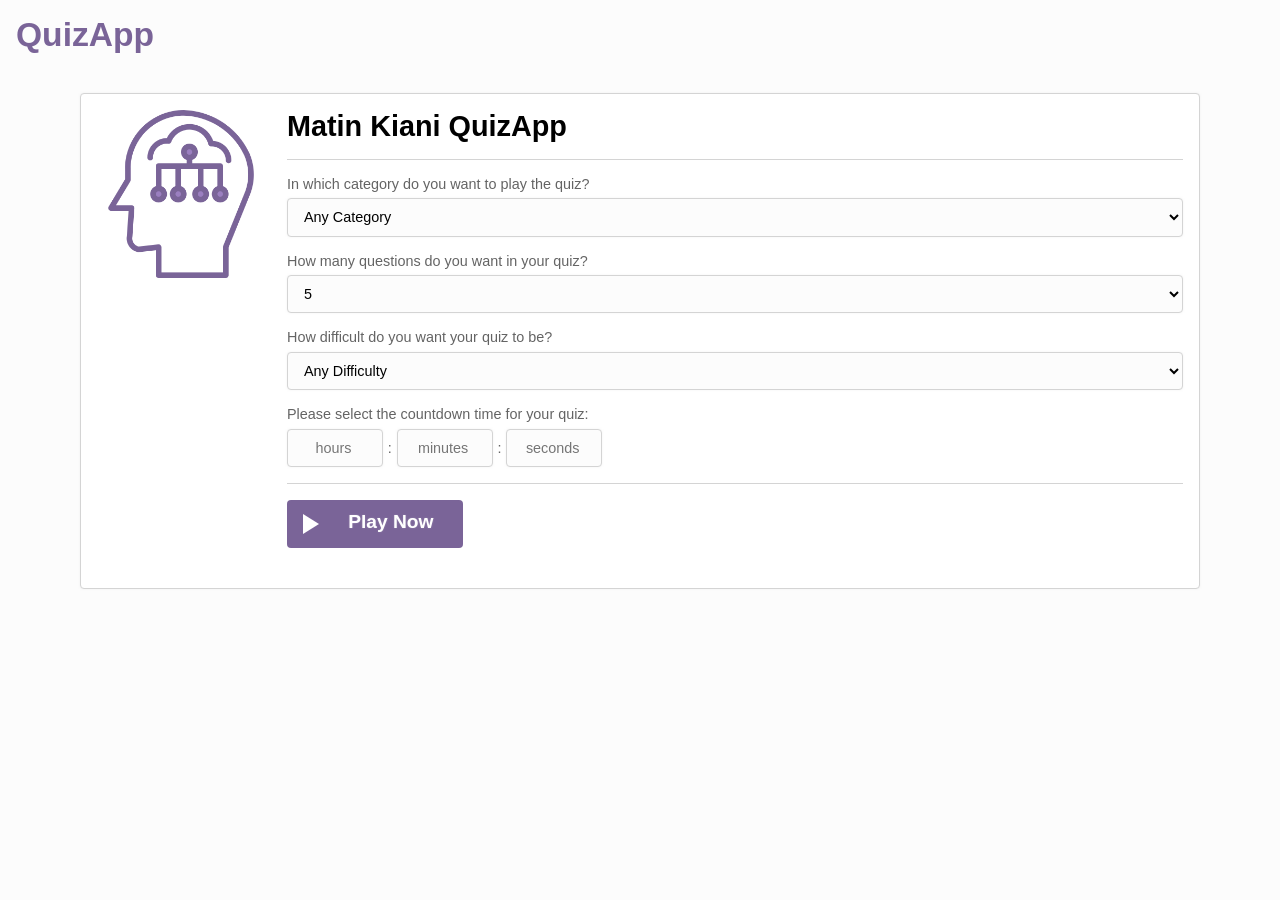
<file: MKQuizApp/index.html>
<!DOCTYPE html>
<html lang="en">
<head>
    <meta name="viewport" content="width=device-width, initial-scale=1.0, minimum-scale=1.0, maximum-scale=1.0, user-scalable=no"/>
    <meta charset="UTF-8">
    <title>QuizApp</title>
    <link rel="stylesheet" href="style.css">
</head>
<body>
    <header class="header">
        <h1>QuizApp</h1>
    </header>
    <main class="main">
        <form class="form">
            <img src="./pictures/logo.svg" alt="logo picture">
            <div>
                <h2>Matin Kiani QuizApp</h2>
                
                <span></span>
                
                <div>
                    <label for="categorySelect">In which category do you want to play the quiz?</label>
                    <select name="category-select" id="categorySelect">
                        <option value="Any Category">Any Category</option>
                        <option value="General Knowledge">General Knowledge</option>
                        <option value="History">History</option>
                        <option value="Computers">Computers</option>
                        <option value="Math">Math</option>
                        <option value="Science">Science</option>
                        <option value="Geography">Geography</option>
                    </select>
                </div>
                
                <div>
                    <label for="questionsNumberSelect">How many questions do you want in your quiz?</label>
                    <select name="questions-number-select" id="questionsNumberSelect"></select>
                </div>
                    
                <div>
                    <label for="difficultySelect">How difficult do you want your quiz to be?</label>
                    <select name="difficulty-select" id="difficultySelect">
                        <option value="Any Difficulty">Any Difficulty</option>
                        <option value="easy">Easy</option>
                        <option value="medium">Medium</option>
                        <option value="hard">Hard</option>
                    </select>
                </div>

                <div>
                    <label for="">Please select the countdown time for your quiz:</label>
                    <div>
                        <input type="number" min="0" name="hours-input" id="hoursInput" placeholder="hours" onchange="timerInputChange(event)" required>
                        <span>:</span>
                        <input type="number" min="0" max="59" name="minutes-input" id="minutesInput" placeholder="minutes" onchange="timerInputChange(event)" required>
                        <span>:</span>
                        <input type="number" min="0" max="59" name="seconds-input" id="secondsInput" placeholder="seconds" onchange="timerInputChange(event)" required>
                    </div>
                </div>

                <span></span>

                <button class="form__button">
                    <img src="./pictures/play-icon.svg" alt="play-icon">
                    <span>Play Now</span>
                </button>
            </div>
        </form>
    </main>
    
    <script type="text/javascript" src="script.js"></script>
</body>
</html>
</file>
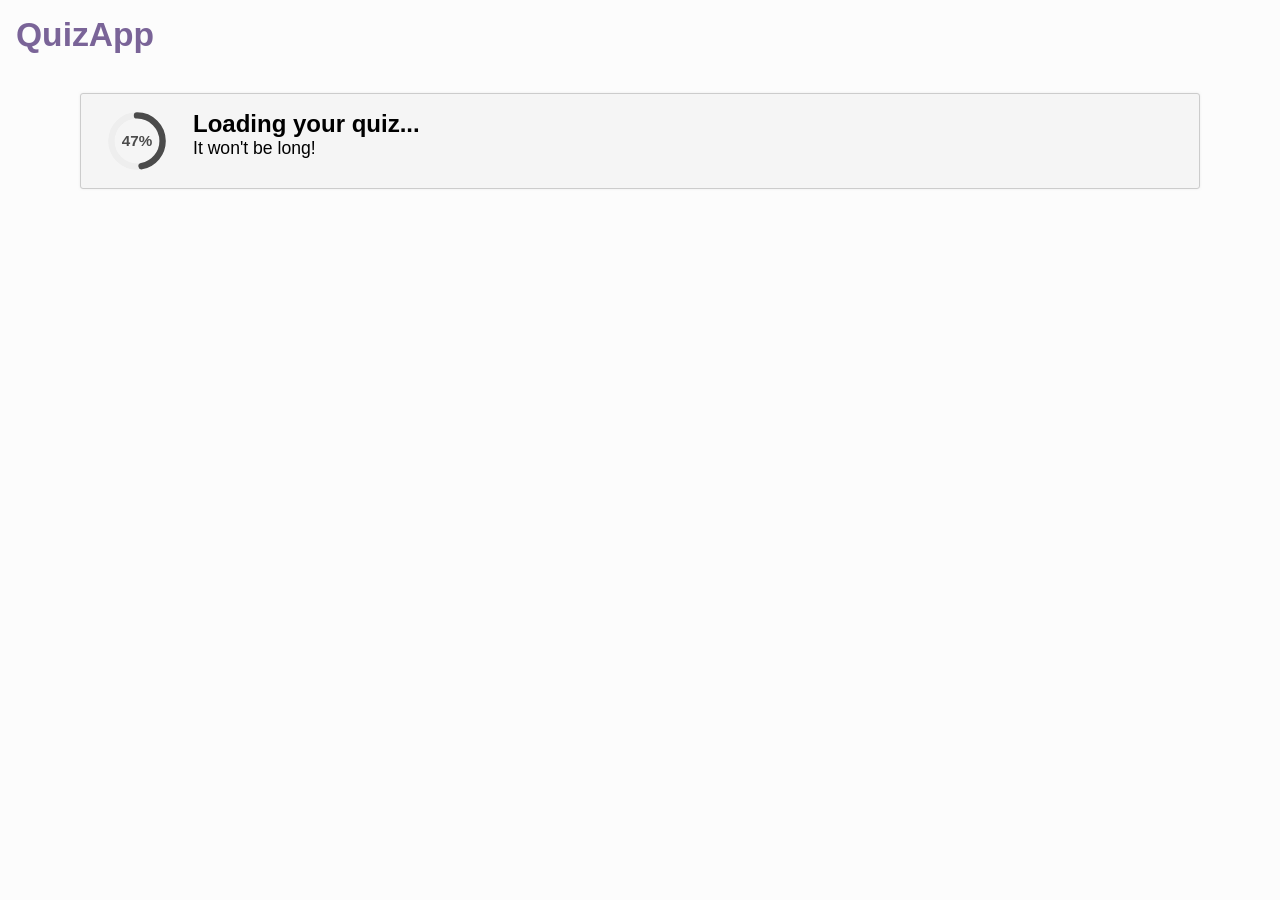
<file: MKQuizApp/loadpage/index.html>
<!DOCTYPE html>
<html lang="en">
<head>
    <meta name="viewport" content="width=device-width, initial-scale=1.0, minimum-scale=1.0, maximum-scale=1.0, user-scalable=no"/>
    <meta charset="UTF-8">
    <title>QuizApp</title>
    <link rel="stylesheet" href="style.css">
</head>
<body>
    <header class="header">
        <h1>QuizApp</h1>
    </header>
    <main class="main">
        <section>
            <div class="progress-container">
                    <svg class="progress-svg" width="4rem" height="4rem">
                    <circle class="progress-bg" cx="2rem" cy="2rem" r="1.6rem"></circle>
                    <circle class="progress-bar" cx="2rem" cy="2rem" r="1.6rem"></circle>
                </svg>
                <div class="percentage">0%</div>
            </div>
            <div>
                <h2 id="message">Loading your quiz...</h2>
                <p>It won't be long!</p>
            </div>
        </section>
    </main>
    <script type="text/javascript" src="script.js"></script>
</body>
</html>
</file>
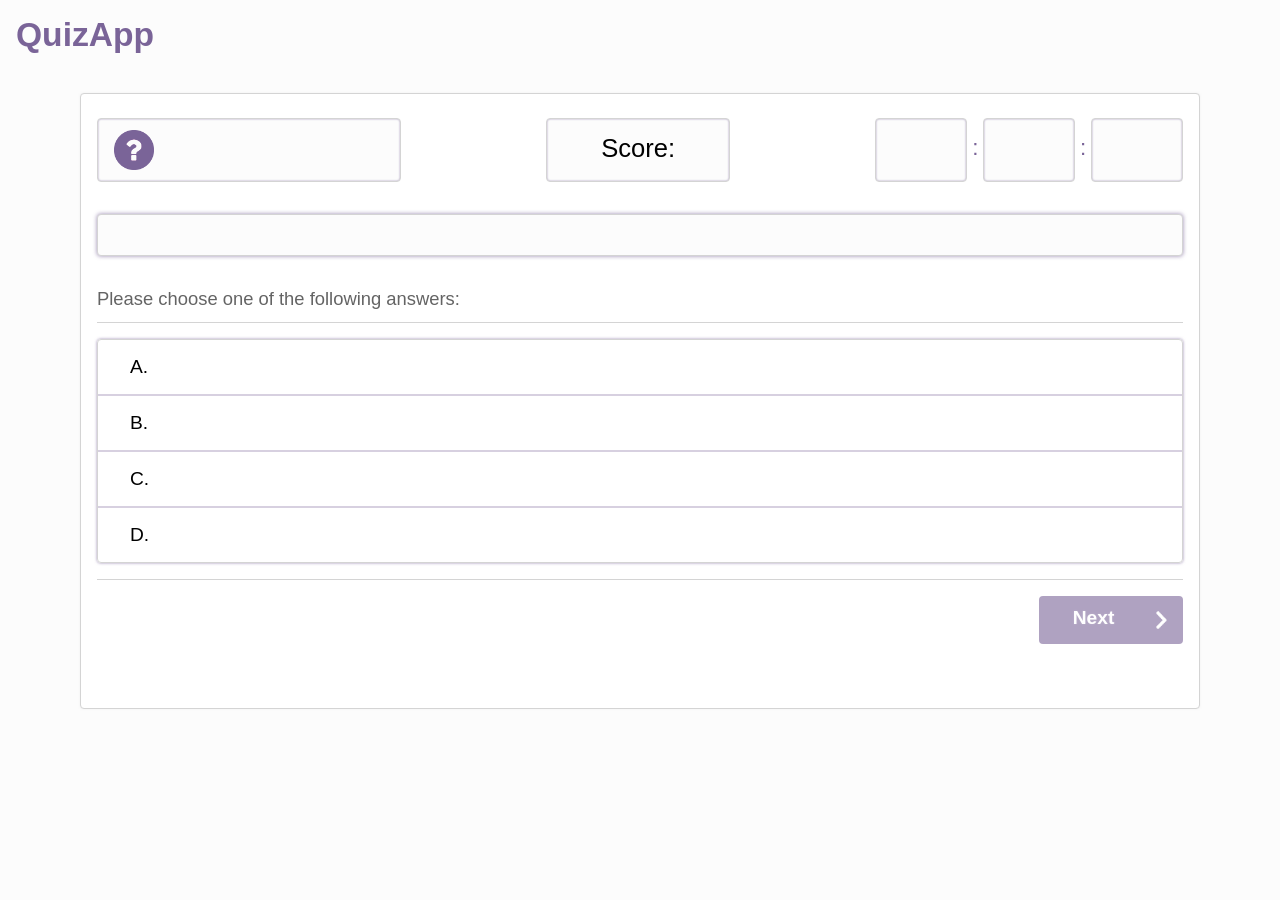
<file: MKQuizApp/quizpage/index.html>
<!DOCTYPE html>
<html lang="en">
<head>
    <meta name="viewport" content="width=device-width, initial-scale=1.0, minimum-scale=1.0, maximum-scale=1.0, user-scalable=no"/>
    <meta charset="UTF-8">
    <title>QuizApp</title>
    <link rel="stylesheet" href="style.css">
</head>
<body>
    <header class="header">
        <h1>QuizApp</h1>
    </header>
    <main class="main">
        <section class="container">
            <div>
                <div>
                    <img src="../pictures/question-icon.svg" alt="question-icon">
                    <h2 id="qNoShow"></h2>
                </div>
                <h2 id="scoreShow">Score:</h2>
                <div><span id="hoursShow"></span><span>:</span><span id="minutesShow"></span><span>:</span><span id="secondsShow"></span></div>
            </div>
            
            <span id="questionShow"><span>1- </span></span>

            <span>Please choose one of the following answers:</span>

            <div>
                <div class="enabled-options">
                    <span>A.</span>
                    <span class="options"></span>
                </div>

                <div class="enabled-options">
                    <span>B.</span>
                    <span class="options"></span>
                </div>

                <div class="enabled-options">
                    <span>C.</span>
                    <span class="options"></span>
                </div>

                <div class="enabled-options">
                    <span>D.</span>
                    <span class="options"></span>
                </div>
            </div>

            <span></span>

            <div>
                <button class="container__button">
                    <img src="../pictures/next-icon.svg" alt="next-icon">
                    <span>Next</span>
                </button>
            </div>
        </section>
    </main>
    <script type="text/javascript" src="script.js"></script>
</body>
</html>
</file>
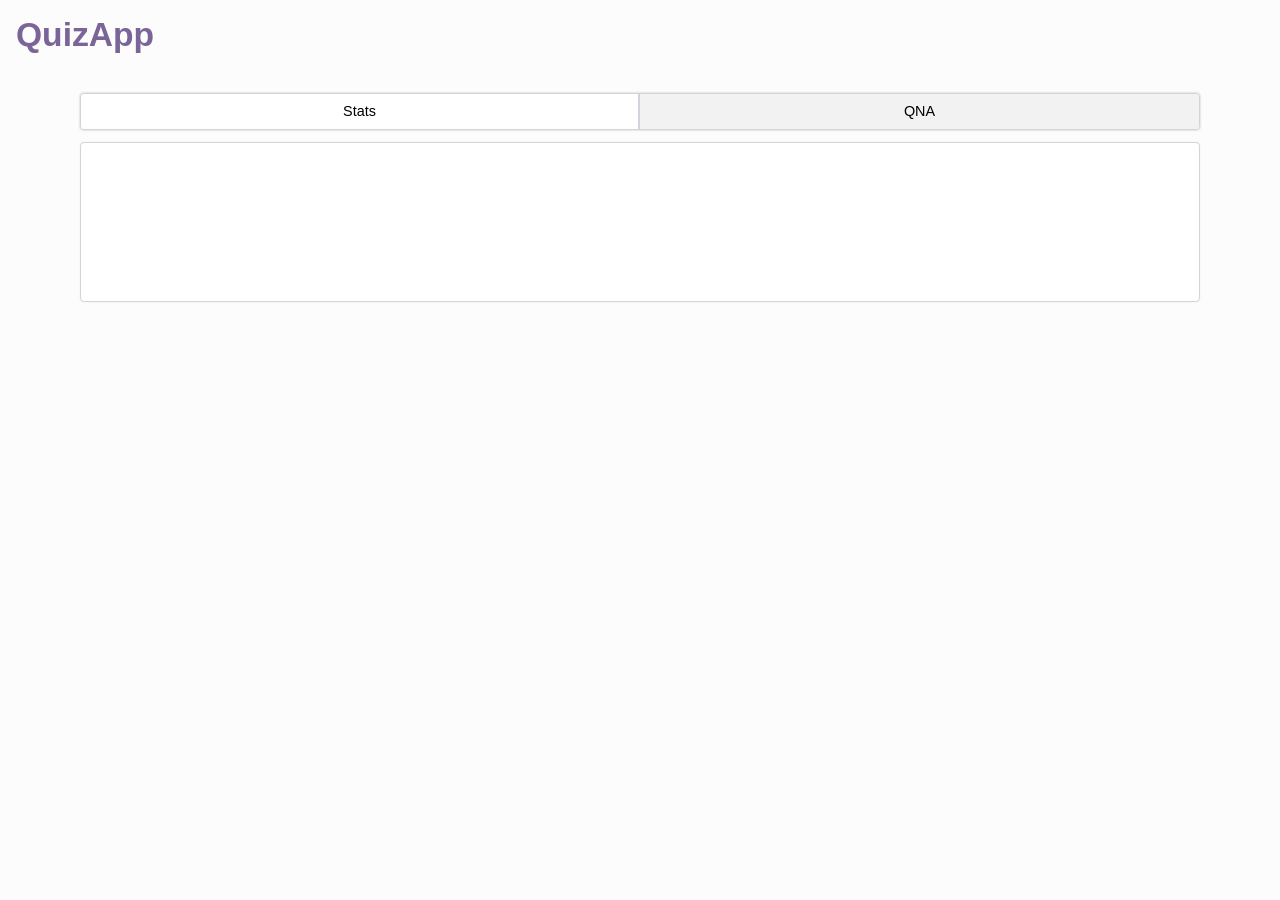
<file: MKQuizApp/resultpage/index.html>
<!DOCTYPE html>
<html lang="en">
<head>
    <meta name="viewport" content="width=device-width, initial-scale=1.0, minimum-scale=1.0, maximum-scale=1.0, user-scalable=no"/>
    <meta charset="UTF-8">
    <title>QuizApp</title>
    <link rel="stylesheet" href="style.css">
</head>
<body>
    <header class="header">
        <h1>QuizApp</h1>
    </header>
    <main class="main">
        <section class="cnt-header">
            <span>Stats</span>
            <span>QNA</span>
        </section>
        <section class="container">
        </section>
    </main>
    <script type="text/javascript" src="script.js"></script>
</body>
</html>
</file>
<file: MKQuizApp/style.css>
* {
    margin: 0;
    padding: 0;
    box-sizing: border-box;
}

body {
    overflow-x: hidden;
    overflow-y: auto;
    background-color: rgb(252, 252, 252);
    font-family: 'Segoe UI', Tahoma, Geneva, Verdana, sans-serif;
    font-size: 105%;
}

.header {
    width: 100%;
    height: 4.8rem;
    padding: 1rem;
    color: rgb(122, 100, 152);
}

.main {
    display: flex;
    flex-direction: column;
    justify-content: flex-start;
    align-items: center;
    width: 100%;
    min-height: calc(100vh - 4.8rem);
    padding: 1rem;
}

.form {
    width: 70rem;
    max-width: calc(100% - 2rem);
    min-height: 31rem;
    padding: 1rem;
    display: flex;
    flex-direction: row;
    justify-content: space-between;
    align-items: start;
    gap: 1.25rem;
    border: 1px solid rgb(212, 212, 212);
    box-shadow: 0 0 2px rgba(225, 225, 225, 0.5);
    border-radius: 4px;
    background-color: white;
}

.form > img {
    width: 10.5rem;
}

.form > div {
    width: 56rem;
    max-width: calc(100% - 2rem);
    height: 100%;
    padding: 0;
    display: flex;
    flex-direction: column;
    justify-content: flex-start;
    align-items: start;
    gap: 1rem;
}

.form > div > h2 {
    font-weight: 600;
    font-size: 1.8rem;
}

.form > div > span {
    width: 100%;
    border-bottom: 1px solid rgb(212, 212, 212);
}

.form > div > div {
    width: 100%;
    display: flex;
    flex-direction: column;
    justify-content: flex-start;
    align-items: start;
    gap: 0.4rem;
}

.form > div > div > label {
    color: rgb(100, 100, 100);
    font-size: 0.9rem;
}

.form > div > div > div > span {
    height: 100%;
    display: flex;
    flex-direction: column;
    justify-content: center;
    align-items: center;
    color: rgb(100, 100, 100);
    font-size: 0.9rem;
}

.form > div > div > select {
    width: 100%;
    height: 2.4rem;
    padding-left: 0.75rem;
    padding-right: 0.75rem;
    outline: none;
    border: 1px solid rgb(212, 212, 212);
    box-shadow: 0 0 2px rgba(225, 225, 225, 0.5);
    border-radius: 4px;
    background-color: rgb(252, 252, 252);
    font-size: 0.9rem;
    font-family: 'Segoe UI', Tahoma, Geneva, Verdana, sans-serif;
    transition: box-shadow 0.3s;
}

.form > div > div > select:hover {
    cursor: pointer;
    box-shadow: 0 0 2px rgba(122, 100, 152, 0.5);
}

.form > div > div > select:focus-within {
    box-shadow: inset 0 0 2px rgba(122, 100, 152, 0.75);
}

.form > div > div > select > option {
    background-color: rgb(252, 252, 252);
}

.form > div > div > div {
    display: flex;
    flex-direction: row;
    justify-content: flex-start;
    align-items: center;
    gap: 0.3rem;
}

.form > div > div > div > input {
    width: 6rem;
    height: 2.4rem;
    padding-left: 0.75rem;
    outline: none;
    border: 1px solid rgb(212, 212, 212);
    box-shadow: 0 0 2px rgba(225, 225, 225, 0.5);
    border-radius: 4px;
    background-color: rgb(252, 252, 252);
    font-size: 0.9rem;
    font-family: 'Segoe UI', Tahoma, Geneva, Verdana, sans-serif;
    text-align: center;
    transition: box-shadow 0.3s;
}

.form > div > div > div > input:hover {
    cursor: default;
    box-shadow: 0 0 2px rgba(122, 100, 152, 0.5);
}

.form > div > div > div > input:focus-within {
    box-shadow: inset 0 0 2px rgba(122, 100, 152, 0.75);
}

.form > div > button {
    width: 11rem;
    height: 3rem;
    padding: 1rem;
    display: flex;
    flex-direction: row;
    justify-content: space-between;
    align-items: center;
    gap: 1rem;
    border: none;
    outline: none;
    border-radius: 4px;
    background-color: rgb(122, 100, 152);
    transition: filter 0.3s;
}

.form > div > button:hover {
    cursor: pointer;
    filter: brightness(0.95);
}

.form > div > button:active {
    box-shadow: 0 0 6px rgba(162, 96, 155, 0.75);
}

.form > div > button > img {
    height: 1.2rem;
}

.form > div > button > span {
    width: 100%;
    padding-bottom: 0.2rem;
    display: flex;
    flex-direction: column;
    justify-content: center;
    align-items: center;
    font-weight: 600;
    font-size: 1.2rem;
    font-family: 'Segoe UI', Tahoma, Geneva, Verdana, sans-serif;
    color: white;
    text-shadow: 0 0 2px rgba(255, 255, 255, 0.25);
}

@media (max-width: 1200px) {
    .form {
        width: 57.5rem;
    }
}

@media (max-width: 992px) {
    .form {
        width: 45rem;
        min-height: 35rem;
        > div {
            gap: 1.5rem;
        }
    }
}

@media (max-width: 768px) {
    .form {
        max-width: 100%;
        flex-direction: column;
        align-items: center;
        gap: 2rem;
        padding-left: 0;
        padding-right: 0;
        > img {
            width: 15rem;
        }
        > div {
            align-items: center;
            gap: 1.5rem;
            > div > div > input {
                width: 30%;
                padding-left: 0;
            }
            > button > span {
                padding-bottom: 0;
            }
        }
    }
}
</file>
<file: MKQuizApp/loadpage/style.css>
* {
    margin: 0;
    padding: 0;
    box-sizing: border-box;
}

body {
    overflow: hidden;
    background-color: rgb(252, 252, 252);
    font-family: 'Segoe UI', Tahoma, Geneva, Verdana, sans-serif;
    font-size: 105%;
}

.header {
    width: 100%;
    height: 4.8rem;
    padding: 1rem;
    color: rgb(122, 100, 152);
}

.main {
    display: flex;
    flex-direction: column;
    justify-content: flex-start;
    align-items: center;
    width: 100%;
    height: calc(100vh - 4.8rem);
    padding: 1rem;
}

.main > section {
    width: 70rem;
    max-width: calc(100% - 2rem);
    height: 6rem;
    padding: 1rem;
    padding-left: 1.5rem;
    display: flex;
    flex-direction: row;
    justify-content: flex-start;
    align-items: center;
    gap: 1.5rem;
    border: 1px solid rgb(204, 204, 204);
    box-shadow: 0 0 2px rgba(215, 215, 215, 0.5);
    border-radius: 3px;
    background-color: rgb(245, 245, 245);
}

.progress-container {
    position: relative;
    width: 4rem;
    height: 4rem;
    display: flex;
    justify-content: center;
    align-items: center;
}

.progress-svg {
    transform: rotate(-90deg);
}

.progress-bg {
    fill: none;
    stroke: #eee;
    stroke-width: 0.4rem;
}

.progress-bar {
    fill: none;
    stroke: rgb(75, 75, 75);
    stroke-width: 0.4rem;
    stroke-linecap: round;
    stroke-dasharray: 314; 
    stroke-dashoffset: 314;
    transition: stroke-dashoffset 0.3s ease;
}

.percentage {
    position: absolute;
    font-family: sans-serif;
    font-weight: bold;
    font-size: 0.95rem;
    color: rgb(75, 75, 75);
}

.main > section > div {
    height: 100%;
}

.main > section > div > h2 {
    font-size: 1.5rem;
}

.main > section > div > p {
    font-size: 1.1rem;
}

@media (max-width: 768px) {
    .main > section {
        max-width: 100%;
        gap: 0.5rem;
        > div:nth-child(2) {
            display: flex;
            flex-direction: column;
            gap: 0.25rem;
            padding-top: 0.25rem;
            > h2 {
                font-size: 1.4rem;
            }
        }
    }
}
</file>
<file: MKQuizApp/quizpage/style.css>
* {
    margin: 0;
    padding: 0;
    box-sizing: border-box;
}

body {
    overflow-x: hidden;
    overflow-y: auto;
    background-color: rgb(252, 252, 252);
    font-family: 'Segoe UI', Tahoma, Geneva, Verdana, sans-serif;
    font-size: 105%;
}

.header {
    width: 100%;
    height: 4.8rem;
    padding: 1rem;
    color: rgb(122, 100, 152);
}

.main {
    display: flex;
    flex-direction: column;
    justify-content: flex-start;
    align-items: center;
    width: 100%;
    min-height: calc(100vh - 4.8rem);
    padding: 1rem;
}

.container {
    width: 70rem;
    max-width: calc(100% - 2rem);
    min-height: 38.5rem;
    padding: 1rem;
    padding-top: 1.5rem;
    display: flex;
    flex-direction: column;
    justify-content: flex-start;
    align-items: start;
    gap: 1rem;
    border: 1px solid rgb(212, 212, 212);
    box-shadow: 0 0 2px rgba(225, 225, 225, 0.5);
    border-radius: 4px;
    background-color: white;
}

.container > div:nth-child(1) {
    width: 100%;
    display: flex;
    flex-direction: row;
    justify-content: space-between;
    align-items: center;    
}

.container > div:nth-child(1) > div:nth-child(1) {
    min-width: 19rem;
    height: 4rem;
    padding: 1rem;
    display: flex;
    flex-direction: row;
    justify-content: space-between;
    align-items: center;
    gap: 0.5rem;
    border: 1px solid rgb(212, 212, 212);
    box-shadow: inset 0 0 2px rgba(122, 100, 152, 0.75);
    border-radius: 4px;
    background-color: rgb(252, 252, 252);
}

.container > div:nth-child(1) > div:nth-child(1) > h2 {
    font-weight: 500;
    font-size: 1.6rem;
    margin-bottom: 0.2rem;
}

.container > div:nth-child(1) > div:nth-child(1) > img {
    width: 2.5rem;
}

.container > div:nth-child(1) > h2 {
    width: 11.5rem;
    height: 4rem;
    padding: 1.1rem;
    padding-bottom: 1.3rem;
    display: flex;
    justify-content: center;
    align-items: center;
    border: 1px solid rgb(212, 212, 212);
    box-shadow: inset 0 0 2px rgba(122, 100, 152, 0.75);
    border-radius: 4px;
    background-color: rgb(252, 252, 252);
    font-weight: 500;
    font-size: 1.6rem;
}

.container > div:nth-child(1) > div:nth-child(3) {
    display: flex;
    flex-direction: row;
    justify-content: flex-start;
    align-items: center;
    gap: 0.3rem;
}

.container > div:nth-child(1) > div:nth-child(3) > span:nth-child(even) {
    font-size: 1.4rem;
    color: rgb(122, 100, 152);
    margin-bottom: 0.25rem;
}

.container > div:nth-child(1) > div:nth-child(3) > span:nth-child(odd) {
    width: 5.75rem;
    height: 4rem;
    padding: 1rem;
    padding-bottom: 1.25rem;
    padding-left: 2rem;
    padding-right: 2rem;
    display: flex;
    justify-content: center;
    align-items: center;
    font-weight: 500;
    font-size: 1.6rem;
    color: black;
    border: 1px solid rgb(212, 212, 212);
    box-shadow: inset 0 0 2px rgba(122, 100, 152, 0.75);
    border-radius: 4px;
    background-color: rgb(252, 252, 252);
}

.container > span:nth-child(2) {
    width: 100%;
    padding: 1.25rem;
    padding-left: 2rem;
    margin-top: 1rem;
    margin-bottom: 1rem;
    border: 1px solid rgb(212, 212, 212);
    box-shadow: 0 0 4px rgba(122, 100, 152, 0.75);
    border-radius: 4px;
    background-color: rgb(252, 252, 252);
    font-weight: 500;
    font-size: 1.25rem;
    > span {
        display: none;
        font-weight: 500;
        font-size: 1.4rem;
    }
}

.container > span:nth-child(3) {
    width: 100%;
    padding-bottom: 0.75rem;
    color: rgb(100, 100, 100);
    font-weight: 500;
    font-size: 1.15rem;
    border-bottom: 1px solid rgb(212, 212, 212);
}

.container > div:nth-child(4) {
    width: 100%;
    border: 1px solid rgb(212, 212, 212);
    box-shadow: 0 0 3px rgba(122, 100, 152, 0.75);
    border-radius: 4px;
}

.container > div:nth-child(4) > div {
    width: 100%;
    padding: 1rem;
    padding-left: 2rem;
    border-bottom: 2px solid rgba(122, 100, 152, 0.3);
    font-size: 1.15rem;
    transition: background-color 0.3s;
}

.enabled-options:hover {
    cursor: pointer;
    background-color: rgb(252, 252, 252);
}

.container > div:nth-child(4) > div:nth-child(4) {
    border-bottom: none;
}

.container > div:nth-child(4) > div > span:nth-child(odd) {
    margin-right: 0.5rem;
    font-weight: 500;
    font-size: 1.2rem;
}
.container > span:nth-child(5) {
    width: 100%;
    border-bottom: 1px solid rgb(212, 212, 212);
}

.container > div:nth-child(6) {
    width: 100%;
    height: 100%;
    display: flex;
    flex-direction: row-reverse;
    justify-content: flex-start;
    align-items: center;
}

.container > div:nth-child(6) > button {
    width: 9rem;
    height: 3rem;
    padding: 1rem;
    display: flex;
    flex-direction: row-reverse;
    justify-content: space-between;
    align-items: center;
    gap: 1.5rem;
    border: none;
    outline: none;
    border-radius: 4px;
    background-color: rgb(122, 100, 152);
    filter: opacity(0.6);
    transition: filter 0.3s;
}

.enabled-button:hover {
    cursor: pointer;
}

.enabled-button:active {
    box-shadow: 0 0 6px rgba(162, 96, 155, 0.75);
}

.container > div:nth-child(6) > button > img {
    height: 1.1rem;
}

.container > div:nth-child(6) > button > span {
    width: 100%;
    padding-bottom: 0.2rem;
    display: flex;
    flex-direction: column;
    justify-content: center;
    align-items: center;
    font-weight: 600;
    font-size: 1.2rem;
    font-family: 'Segoe UI', Tahoma, Geneva, Verdana, sans-serif;
    color: white;
    text-shadow: 0 0 2px rgba(255, 255, 255, 0.25);
}

@media (max-width: 1200px) {
    .container {
        width: 57.5rem;
    }
}

@media (max-width: 992px) {
    .container {
        width: 45rem;
        > div:nth-child(1) > div:nth-child(1) {
            display: none;
        }
        > span:nth-child(2) > span {
            display: inline;
        }
    }
}

@media (max-width: 768px) {
    .container {
        max-width: 100%;
    }
}

@media (max-width: 586px) {
    .container > div:nth-child(1) {
        > h2 {
            width: 9rem;
            height: 2.75rem;
            padding: 0;
            font-size: 1.4rem;
        }
    }
    #hoursShow, #minutesShow, #secondsShow {
        width: 2.9rem;
        height: 2.75rem;
        padding: 0;
        font-size: 1.4rem;
    }
    #questionShow {
        padding: 0.5rem;
        padding-left: 1rem;
        padding-right: 1rem;
        margin-top: 0.25rem;
        margin-bottom: 0.25rem;
        height: 4rem;
        overflow-y: hidden;
        white-space: nowrap;
        overflow-x: auto;
        display: flex;
        flex-direction: row;
        justify-content: flex-start;
        align-items: center;
    }
    .container > div:nth-child(6) > button > span {
        padding-bottom: 0;
     }
     .container > span:nth-child(3) {
         font-size: 0.95rem;
     }
     .container > div:nth-child(4) > div {
         padding-left: 1rem;
         padding-right: 1rem;
         height: 3.2rem;
         overflow-y: hidden;
         white-space: nowrap;
         overflow-x: auto;
     }
}
</file>
<file: MKQuizApp/resultpage/style.css>
* {
    margin: 0;
    padding: 0;
    box-sizing: border-box;
}

body {
    overflow-x: hidden;
    overflow-y: auto;
    background-color: rgb(252, 252, 252);
    font-family: 'Segoe UI', Tahoma, Geneva, Verdana, sans-serif;
    font-size: 105%;
}

.header {
    width: 100%;
    height: 4.8rem;
    padding: 1rem;
    color: rgb(122, 100, 152);
}

.main {
    display: flex;
    flex-direction: column;
    justify-content: flex-start;
    align-items: center;
    gap: 0.75rem;
    width: 100%;
    min-height: calc(100vh - 4.8rem);
    padding: 1rem;
}

.cnt-header {
    width: 70rem;
    max-width: calc(100% - 2rem);
    display: flex;
    flex-direction: row;
    justify-content: space-between;
    align-items: center;
    border: 1px solid rgb(212, 212, 212);
    box-shadow: 0 0 2px rgba(122, 100, 152, 0.5);
    border-radius: 4px;
}

.cnt-header > span {
    width: 50%;
    padding: 0.6rem;
    display: flex;
    justify-content: center;
    align-items: center;
    font-size: 0.9rem;
    border-radius: 4px;
    transition: filter 0.3s;
}

.cnt-header > span:nth-child(1) {
    background-color: white;
    border-right: 2px solid rgba(122, 100, 152, 0.3);
    border-top-right-radius: 0;
    border-bottom-right-radius: 0;
}

.cnt-header > span:nth-child(2) {
    background-color: rgb(242, 242, 242);
    border-top-left-radius: 0;
    border-bottom-left-radius: 0;
}

.container {
    width: 70rem;
    max-width: calc(100% - 2rem);
    min-height: 10rem;
    max-height: calc(100vh - 10.55rem);
    padding: 1rem;
    display: flex;
    flex-direction: column;
    justify-content: flex-start;
    align-items: start;
    gap: 1rem;
    border: 1px solid rgb(212, 212, 212);
    box-shadow: 0 0 2px rgba(225, 225, 225, 0.5);
    border-radius: 4px;
    background-color: white;
    overflow-x: hidden;
    overflow-y: auto;
}

.container > span {
    width: 100%;
    padding: 0.6rem;
    display: flex;
    justify-content: center;
    align-items: center;
    border: 1px solid rgb(212, 212, 212);
    border-radius: 2px;
    background-color: rgb(252, 252, 252);
    font-weight: 400;
    font-size: 1.1rem;
}

.container > span:nth-child(1) {
    box-shadow: inset 0 0 2px rgba(122, 100, 152, 0.75);
    margin-bottom: 0.5rem;
    font-weight: 500;
    font-size: 2.2rem;
}

.container > div {
    margin-top: 1rem;
    display: flex;
    flex-direction: row;
    justify-content: flex-start;
    align-items: center;
    gap: 1rem;
}

.container > div > button {
    width: 11rem;
    height: 3rem;
    padding: 1rem;
    display: flex;
    flex-direction: row;
    justify-content: space-between;
    align-items: center;
    gap: 1rem;
    border: none;
    outline: none;
    border-radius: 4px;
    background-color: rgb(162, 96, 155);
    transition: filter 0.3s;
}

.container > div > button:hover {
    cursor: pointer;
    filter: brightness(0.9);
}

.container > div > button:active {
    box-shadow: 0 0 6px rgba(162, 96, 155, 0.75);
}

.container > div > button:nth-child(2) {
    width: 13rem;
    background-color: rgb(122, 100, 152);
}

.container > div > button > img {
    height: 1.2rem;
}

.container > div > button:nth-child(2) > img {
    height: 1.3rem;
}

.container > div > button > span {
    width: 100%;
    padding-bottom: 0.2rem;
    display: flex;
    flex-direction: column;
    justify-content: center;
    align-items: center;
    font-weight: 600;
    font-size: 1.2rem;
    font-family: 'Segoe UI', Tahoma, Geneva, Verdana, sans-serif;
    color: white;
    text-shadow: 0 0 2px rgba(255, 255, 255, 0.25);
}

.container > section {
    width: 100%;
    overflow-x: hidden;
    overflow-y: auto;
    border: 2px solid rgb(212, 212, 212);
    table {
        width: 100%;
        border-collapse: collapse;
        font-size: 1.03rem;
        td, th {
            border-right: 2px solid rgb(212, 212, 212);
            padding: 1rem;
            text-align: center;
        }
        td:last-child {
            border-right: none;
        }
        th:last-child {
            border-right: none;
        }
        th {
            background-color: white;
            border-bottom: 2px solid rgb(212, 212, 212);
            font-weight: 500;
        }
        tr {
            border-bottom: 2px solid rgb(212, 212, 212);
        }
        tr:nth-child(odd) {
            background-color: rgb(252, 252, 252);
        }
        tr:last-child {
            border: none;
        }
    }
}

@media (max-width: 1200px) {
    .cnt-header {
        width: 57.5rem;
    }
    .container {
        width: 57.5rem;
    }
}

@media (max-width: 992px) {
    .cnt-header {
        width: 45rem;
    }
    .container {
        width: 45rem;
    }
}

@media (max-width: 768px) {
    .cnt-header {
        max-width: 100%;
    }
    .container {
        max-width: 100%;
        align-items: center;
        > div > button {
            width: 9.5rem;
            > span {
                font-size: 1.1rem;
                padding-bottom: 0;
            }
        }
        > div > button:nth-child(2) {
            width: 9.5rem
        }
        > section {
            overflow-x: auto;
        }
    }
}
</file>
